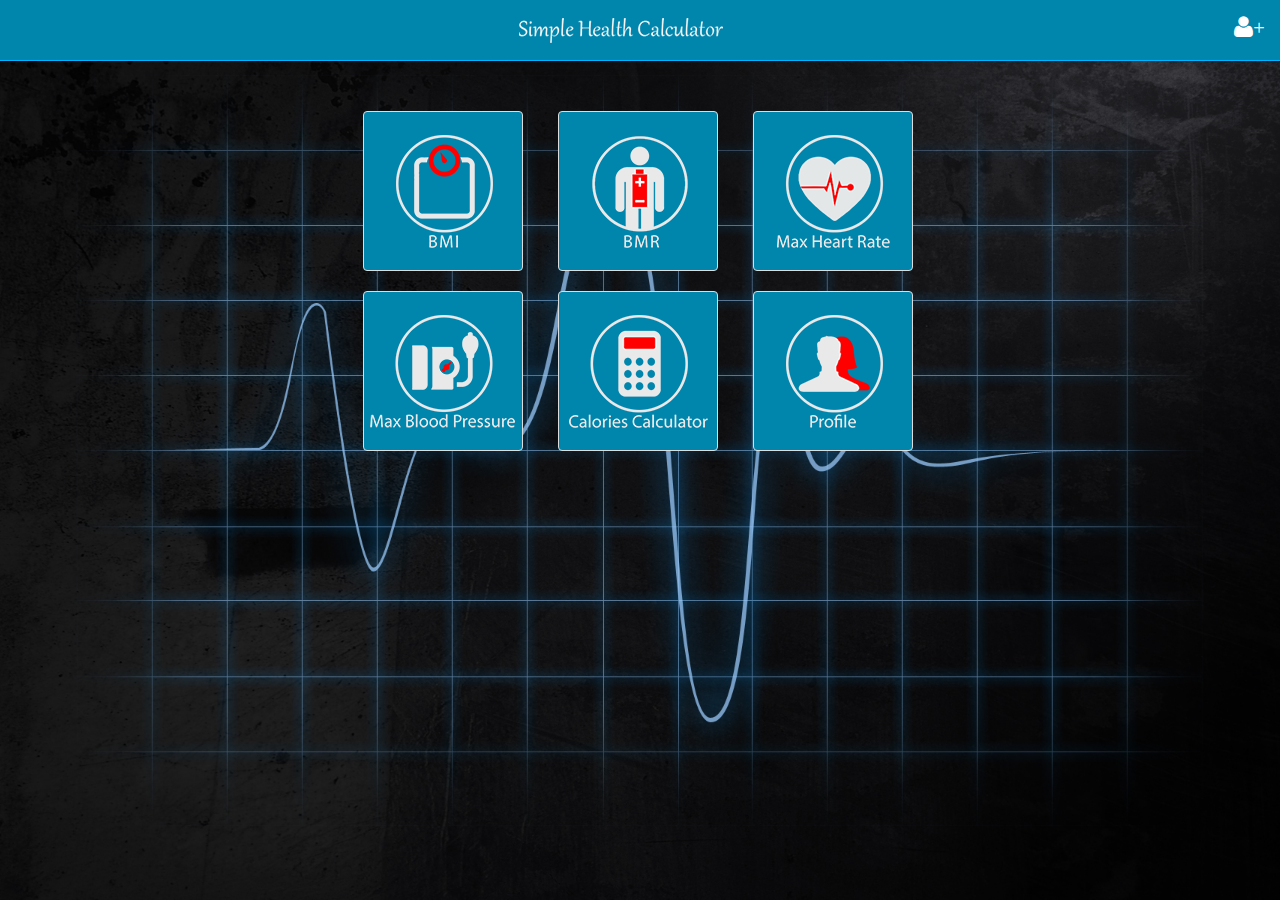
<file: index.html>
<!DOCTYPE html>
<html lang="en">
  <head>
    <meta charset="utf-8">
    <meta http-equiv="X-UA-Compatible" content="IE=edge">
    <meta name="viewport" content="width=device-width, initial-scale=1.0">
    <meta name="description" content="">
    <meta name="author" content="">
    <title>Simple Health Calculator</title>

    <!-- Bootstrap core CSS -->
    <link href="css/bootstrap.min.css" rel="stylesheet">
    <link href="css/custom.min.css" rel="stylesheet">
    <link href="font/css/font-awesome.css" rel="stylesheet">
     
    <!-- Custom styles for this template -->
    <link rel="shortcut icon" href="bootstrap/ico/favicon.ico">
  </head>
<body>
<div role="navigation" class="navbar navbar-default navbar-fixed-top">
    	<div class="navbar-header">
            <a href="#" class="navbar-brand"><img class="img-responsive" style="display:inline-block" src="img/title.png" /></a>
             <a href="profiles_list.html" class="fa fa-user fa-fw pull-right"><small>+</small></a>
    	</div>
    </div>
<div class="container" style="overflow:hidden">
	<div class="row" style="margin-top:60px">
		<div class="col-xs-12 col-sm-8 col-md-6 col-sm-offset-2 col-md-offset-3">
			<div class="row">
                <a href="bmi.html" class="col-md-4 col-sm-4 col-xs-4"><img class="btn btn-info img-responsive thumbnail" src="img/bmi.png" /></a>
                <a href="bmr.html" class="col-md-4 col-sm-4 col-xs-4"><img class="btn btn-info img-responsive thumbnail" src="img/bmr.png" /></a>
                <a href="heart_beat.html" class="col-md-4 col-sm-4 col-xs-4"><img class="btn btn-info img-responsive thumbnail" src="img/mhr.png" /></a>
      		</div>
            <div class="row">  
                <a href="bp.html" class="col-md-4 col-sm-4 col-xs-4"><img class="btn btn-info img-responsive thumbnail" src="img/mbp.png" /></a>
                <a href="calories.html" class="col-md-4 col-sm-4 col-xs-4"><img class="btn btn-info img-responsive thumbnail" src="img/cc.png" /></a>
                <a href="profiles_list.html" class="col-md-4 col-sm-4 col-xs-4"><img class="btn btn-info img-responsive thumbnail" src="img/prf.png" /></a>
            </div>
        </div>
	</div>
</div>
<script type="text/javascript" src="js/bootstrap.min.js"></script>	
  </body>
</html>
</file>
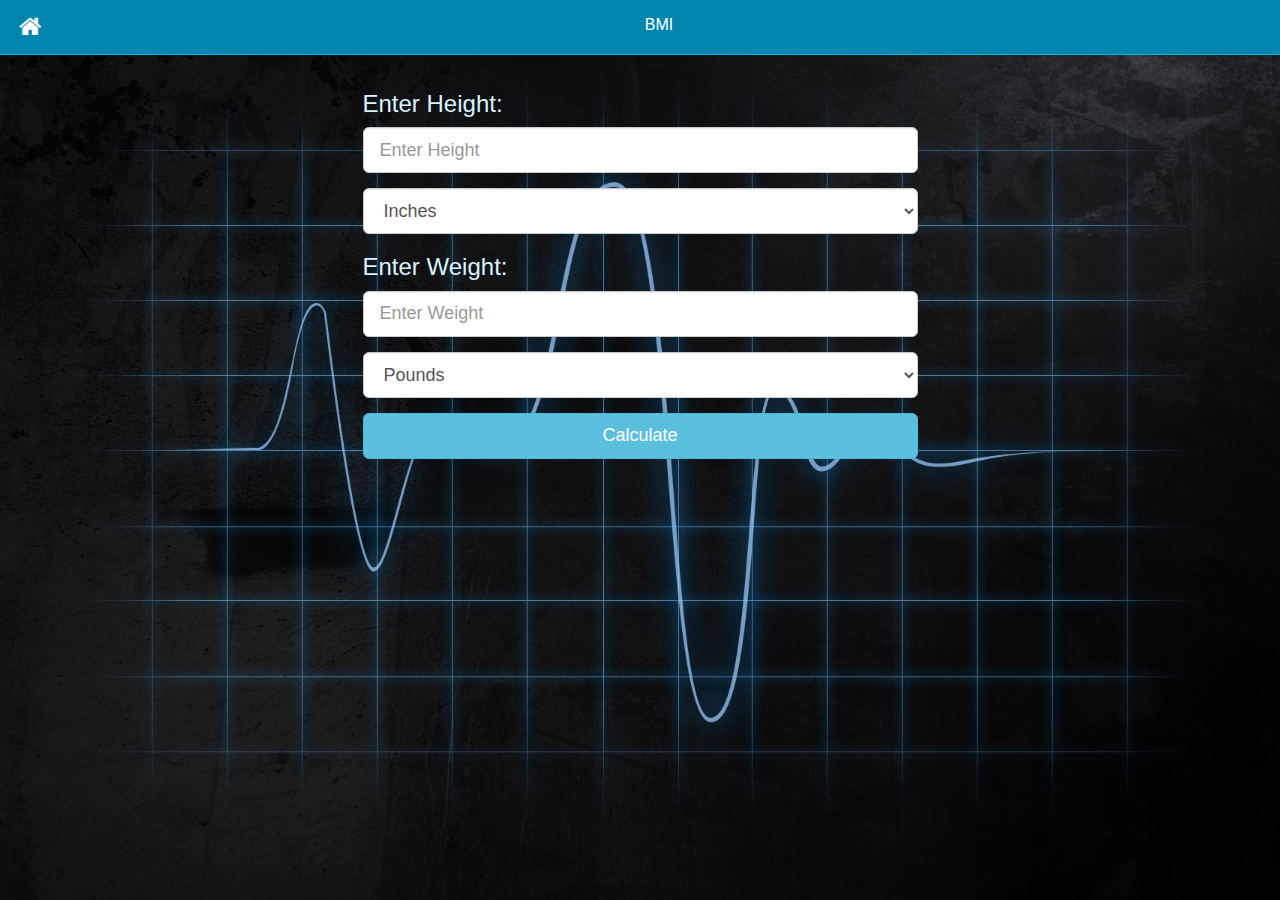
<file: bmi.html>
<!DOCTYPE html>
<html lang="en">
  <head>
    <meta charset="utf-8">
    <meta http-equiv="X-UA-Compatible" content="IE=edge">
    <meta name="viewport" content="width=device-width, initial-scale=1.0">
    <meta name="description" content="">
    <meta name="author" content="">
    <title>Simple Health Calculator</title>

    <!-- Bootstrap core CSS -->
    <link href="css/bootstrap.min.css" rel="stylesheet">
    <link href="css/custom.min.css" rel="stylesheet">
    <link href="font/css/font-awesome.css" rel="stylesheet">
     
    <!-- Custom styles for this template -->
    <link rel="shortcut icon" href="bootstrap/ico/favicon.ico">
  </head>
<body>
<div role="navigation" class="navbar navbar-default navbar-fixed-top">
      <div class="navbar-header">
           <a href="index.html" class="fa fa-home fa-fw pull-left"></a>
           <span class="navbar-brand" >BMI</span>
            <!-- <a href="index.html" class="fa fa-user fa-fw pull-right"></a>-->
    	</div>
    </div>
<div class="container" style="overflow:hidden">
<div class="row" style="margin-top:20px">
    <div class="col-xs-12 col-sm-8 col-md-6 col-sm-offset-2 col-md-offset-3">
		<form role="form">
        	<fieldset>
         	<div class="form-group">
				<h3>Enter Height:</h3>
				<input type="text" id="height" class="form-control input-lg" placeholder="Enter Height">
             </div>
            <div class="form-group">
                <select id="height_unit" class="form-control input-lg">
                    <option value="inches" selected="selected">Inches</option>
                    <option value="cm">Centimeters</option>
                </select>
            </div>
			<div class="form-group">
				<h3>Enter Weight:</h3>
				<input type="text" id="weight" class="form-control input-lg" placeholder="Enter Weight">
            </div>
			<div class="form-group">
				<select id="weight_unit" class="form-control input-lg">
					<option value="pounds" selected="select ed">Pounds</option>
					<option value="kg">Kilograms</option>
				</select>
            </div>
			<a href="#" id="submit" class="btn btn-info btn-lg btn-block" onclick="validate();">Calculate</a>
  			</fieldset>
		</form>
        	<br>
        </div>
	</div>
</div>
<script>
	function validate(){
 		if (document.getElementById('height').value == '' || document.getElementById('height').value == 0 || isNaN(document.getElementById('height').value))
 		{
 			alert('Please enter valid height');
 			document.getElementById('height').focus();
 			return false;
 		}else if (document.getElementById('weight').value == '' || document.getElementById('weight').value == 0 || isNaN(document.getElementById('weight').value))
 		{
 			alert('Please enter valid weight');
 			document.getElementById('weight').focus();
 			return false;
 		}else calc();
 	}
	function calc(){
		var height = document.getElementById('height').value;
		var weight = document.getElementById('weight').value;
		var e = document.getElementById("height_unit");
		var height_unit = e.options[e.selectedIndex].value;
		e = document.getElementById("weight_unit");
		var weight_unit = e.options[e.selectedIndex].value;
		if (height_unit == 'cm')
			height = height * 0.39;
		if (weight_unit == 'kg')
			weight = weight * 2.2;
		var bmi = (weight/(height*height))*703;
		var message;
		if (bmi<18)
			message="You are underweight";
		else if (bmi<=18.5)
			message="You are thin for your height";
		else if (bmi>=18.6 && bmi<=24.9)
			message="You are healthy weight";
		else if (bmi>=25 && bmi<=29.9)
			message="You are over weight";
		else if (bmi>=30)
			message="You are obese";
		alert(message);
	}
</script>
<script type="text/javascript" src="js/jquery.js"></script>
<script type="text/javascript" src="js/bootstrap.min.js"></script>
  </body>
</html>
</file>
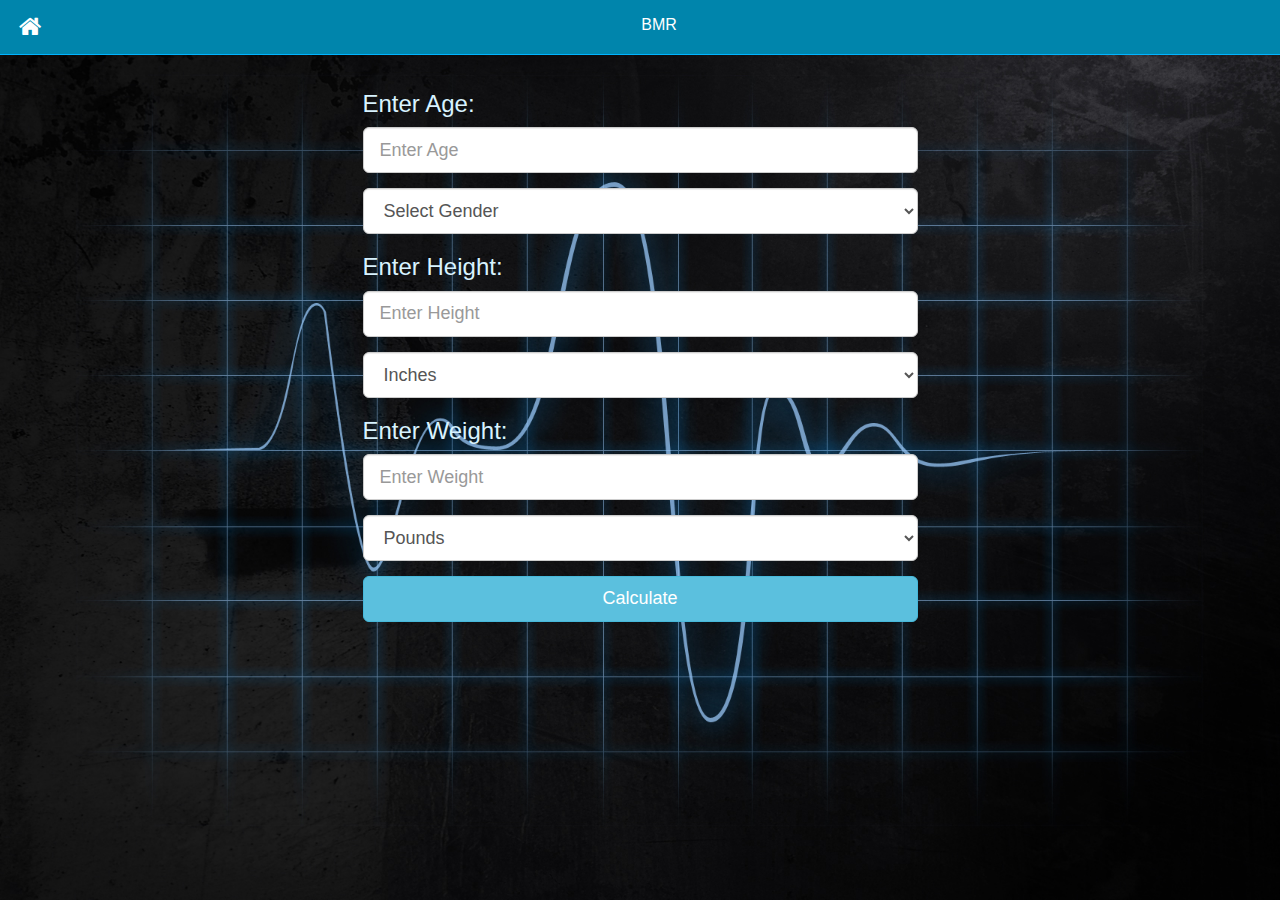
<file: bmr.html>
<!DOCTYPE html>
<html lang="en">
  <head>
    <meta charset="utf-8">
    <meta http-equiv="X-UA-Compatible" content="IE=edge">
    <meta name="viewport" content="width=device-width, initial-scale=1.0">
    <meta name="description" content="">
    <meta name="author" content="">
    <title>Simple Health Calculator</title>

    <!-- Bootstrap core CSS -->
    <link href="css/bootstrap.min.css" rel="stylesheet">
    <link href="css/custom.min.css" rel="stylesheet">
    <link href="font/css/font-awesome.css" rel="stylesheet">
     
    <!-- Custom styles for this template -->
    <link rel="shortcut icon" href="bootstrap/ico/favicon.ico">
  </head>
<body>
<div role="navigation" class="navbar navbar-default navbar-fixed-top">
      <div class="navbar-header">
           <a href="index.html" class="fa fa-home fa-fw pull-left"></a>
            <span class="navbar-brand" >BMR</span>
            <!-- <a href="index.html" class="fa fa-user fa-fw pull-right"></a>-->
    	</div>
    </div>
<div class="container" id='input-data' style="overflow:hidden">
<div class="row" style="margin-top:20px">
    <div class="col-xs-12 col-sm-8 col-md-6 col-sm-offset-2 col-md-offset-3">
		<form role="form">
        	<fieldset>
         	<div class="form-group">
				<h3>Enter Age:</h3>
				<input type="text" id="age" class="form-control input-lg" placeholder="Enter Age">
             </div>
         	<div class="form-group">
                <select id="sex_unit" class="form-control input-lg">
                    <option value="" selected="selected">Select Gender</option>
                    <option value="ml">Male</option>
                    <option value="fm">Female</option>
                </select>
             </div>
         	<div class="form-group">
				<h3>Enter Height:</h3>
				<input type="text" id="height" class="form-control input-lg" placeholder="Enter Height">
             </div>
            <div class="form-group">
                <select id="height_unit" class="form-control input-lg">
                    <option value="inches" selected="selected">Inches</option>
                    <option value="cm">Centimeters</option>
                </select>
            </div>
			<div class="form-group">
				<h3>Enter Weight:</h3>
				<input type="text" id="weight" class="form-control input-lg" placeholder="Enter Weight">
            </div>
			<div class="form-group">
				<select id="weight_unit" class="form-control input-lg">
					<option value="pounds" selected="select ed">Pounds</option>
					<option value="kg">Kilograms</option>
				</select>
            </div>
			<a href="#" id="submit" class="btn btn-info btn-lg btn-block" onclick="validate();">Calculate</a>
  			</fieldset>
		</form>
        	<br>
        </div>
	</div>
</div>
<div class="container" id='result' style="overflow:hidden">
	<div class="row" style="margin-top:20px">
		<div class="col-xs-12 col-sm-8 col-md-6 col-sm-offset-2 col-md-offset-3">
			<h3>BMR is <span id='my-bmr'></span> Calories/day</h3>
			<a href="#" id="submit" class="btn btn-info btn-lg btn-block" onclick="$('#input-data').show();$('#result').hide();">ReCalculate</a>
		</div>
	</div>
</div>
<script type="text/javascript" src="js/jquery.js"></script>
<script type="text/javascript" src="js/bootstrap.min.js"></script>
<script>
	$(document).ready(function(){
		$('#input-data').show();
		$('#result').hide();
	});
	function validate(){
		if ($('#age').val() == '' || $('#age').val() == 0 || isNaN($('#age').val()))
		{
			alert('Please enter valid age');
			$('#age').focus();
			return false;
		}
		else if ($('#sex_unit').val() == '')
		{
			alert('Please select gender');
			$('#sex_unit').focus();
			return false;
		}
		else if ($('#height').val() == '' || $('#height').val() == 0 || isNaN($('#height').val()))
		{
			alert('Please enter valid height');
			$('#height').focus();
			return false;
		}
		else if ($('#weight').val() == '' || $('#weight').val() == 0 || isNaN($('#weight').val()))
		{
			alert('Please enter valid weight');
			$('#weight').focus();
			return false;
		}else calc();
	}
	function calc(){
		var age = $('#age').val();
		var gender = $('#sex_unit').val();
		var height = $('#height').val();
		var weight = $('#weight').val();
		var h_unit = $('#height_unit').val();
		var w_unit = $('#weight_unit').val();
		if (w_unit == 'pounds')
		{
			weight = weight/2.2;
		}
		if (h_unit == 'inches')
		{
			height = height/0.39;
		}
		if (gender == 'ml'){
			var bmr = Math.floor(10 * weight + 6.25 * height - 5 * age +5);
		}
		else if (gender == 'fm'){
			var bmr = Math.floor(10 * weight + 6.25 * height - 5 * age - 161);
		}
		$('#input-data').hide();
		$('#result').show();
		$('#my-bmr').text(bmr);
	}

</script>
  </body>
</html>
</file>
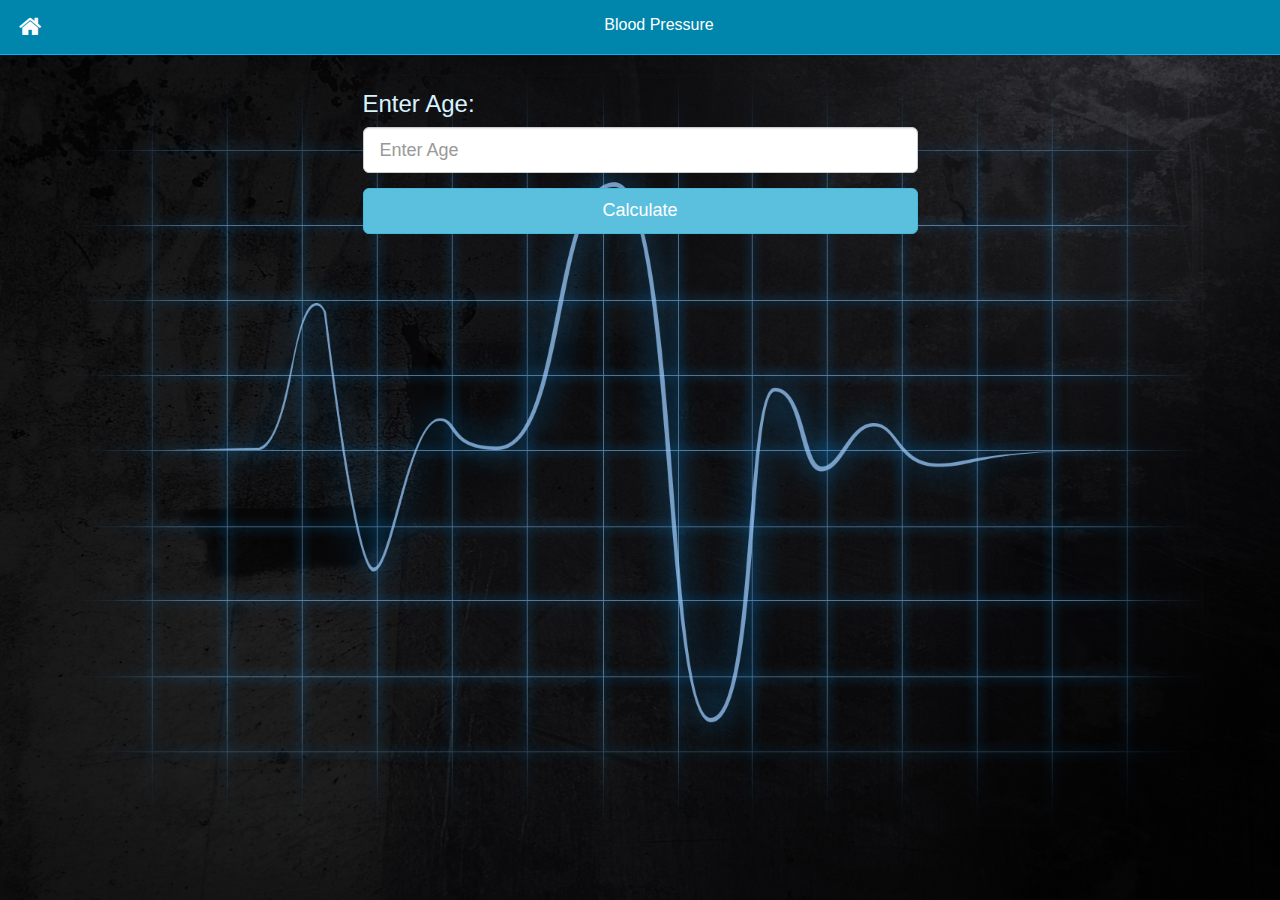
<file: bp.html>
<!DOCTYPE html>
<html lang="en">
  <head>
    <meta charset="utf-8">
    <meta http-equiv="X-UA-Compatible" content="IE=edge">
    <meta name="viewport" content="width=device-width, initial-scale=1.0">
    <meta name="description" content="">
    <meta name="author" content="">
    <title>Simple Health Calculator</title>

    <!-- Bootstrap core CSS -->
    <link href="css/bootstrap.min.css" rel="stylesheet">
    <link href="css/custom.min.css" rel="stylesheet">
    <link href="font/css/font-awesome.css" rel="stylesheet">
     
    <!-- Custom styles for this template -->
    <link rel="shortcut icon" href="bootstrap/ico/favicon.ico">
  </head>
<body>
<div role="navigation" class="navbar navbar-default navbar-fixed-top">
      <div class="navbar-header">
           <a href="index.html" class="fa fa-home fa-fw pull-left"></a>
            <span class="navbar-brand" >Blood Pressure</span>
            <!-- <a href="index.html" class="fa fa-user fa-fw pull-right"></a>-->
    	</div>
    </div>
<div class="container" style="overflow:hidden">
<div class="row" style="margin-top:20px">
    <div class="col-xs-12 col-sm-8 col-md-6 col-sm-offset-2 col-md-offset-3">
		<form role="form">
        	<fieldset>
         	<div class="form-group">
				<h3>Enter Age:</h3>
				<input type="text" id="age" class="form-control input-lg" placeholder="Enter Age">
             </div>
			<a href="#" id="submit" class="btn btn-info btn-lg btn-block" onclick="validate();">Calculate</a>
  			</fieldset>
		</form>
        	<br>
        </div>
	</div>
</div>
<script>
	function validate(){
		if (document.getElementById('age').value == '' || document.getElementById('age').value == 0 || isNaN(document.getElementById('age').value) || document.getElementById('age').value < 15 || document.getElementById('age').value > 64)
		{
			alert('Please enter age between 15 and 64');
			document.getElementById('age').focus();
			return false;
		}else calc();
	}
	function calc(){
		var age = document.getElementById('age').value;
		var bp_min,bp_avg,bp_max;
		if (age<=19)
		{
			bp_min = '105/73';
			bp_avg = '117/77';
			bp_max = '120/81';
		}
		else if (age<=24)
		{
			bp_min = '108/75';
			bp_avg = '120/79';
			bp_max = '132/83';
		}
		else if (age<=29)
		{
			bp_min = '109/76';
			bp_avg = '121/80';
			bp_max = '133/84';
		}
		else if (age<=34)
		{
			bp_min = '110/77';
			bp_avg = '122/81';
			bp_max = '134/85';
		}
		else if (age<=39)
		{
			bp_min = '111/78';
			bp_avg = '123/82';
			bp_max = '135/86';
		}
		else if (age<=44)
		{
			bp_min = '112/79';
			bp_avg = '125/83';
			bp_max = '137/87';
		}
		else if (age<=49)
		{
			bp_min = '115/80';
			bp_avg = '127/84';
			bp_max = '139/88';
		}
		else if (age<=54)
		{
			bp_min = '116/81';
			bp_avg = '129/85';
			bp_max = '142/89';
		}
		else if (age<=59)
		{
			bp_min = '118/82';
			bp_avg = '131/86';
			bp_max = '144/90';
		}
		else if (age<=64)
		{
			bp_min = '121/83';
			bp_avg = '134/87';
			bp_max = '147/91';
		}
		message="Minimum BP: "+bp_min+" mm/Hg\n\nAverage BP: "+bp_avg+" mm/Hg\n\nMaximum BP: "+bp_max+" mm/Hg";
		alert(message);
	}
</script>
<script type="text/javascript" src="js/jquery.js"></script>
<script type="text/javascript" src="js/bootstrap.min.js"></script>
  </body>
</html>
</file>
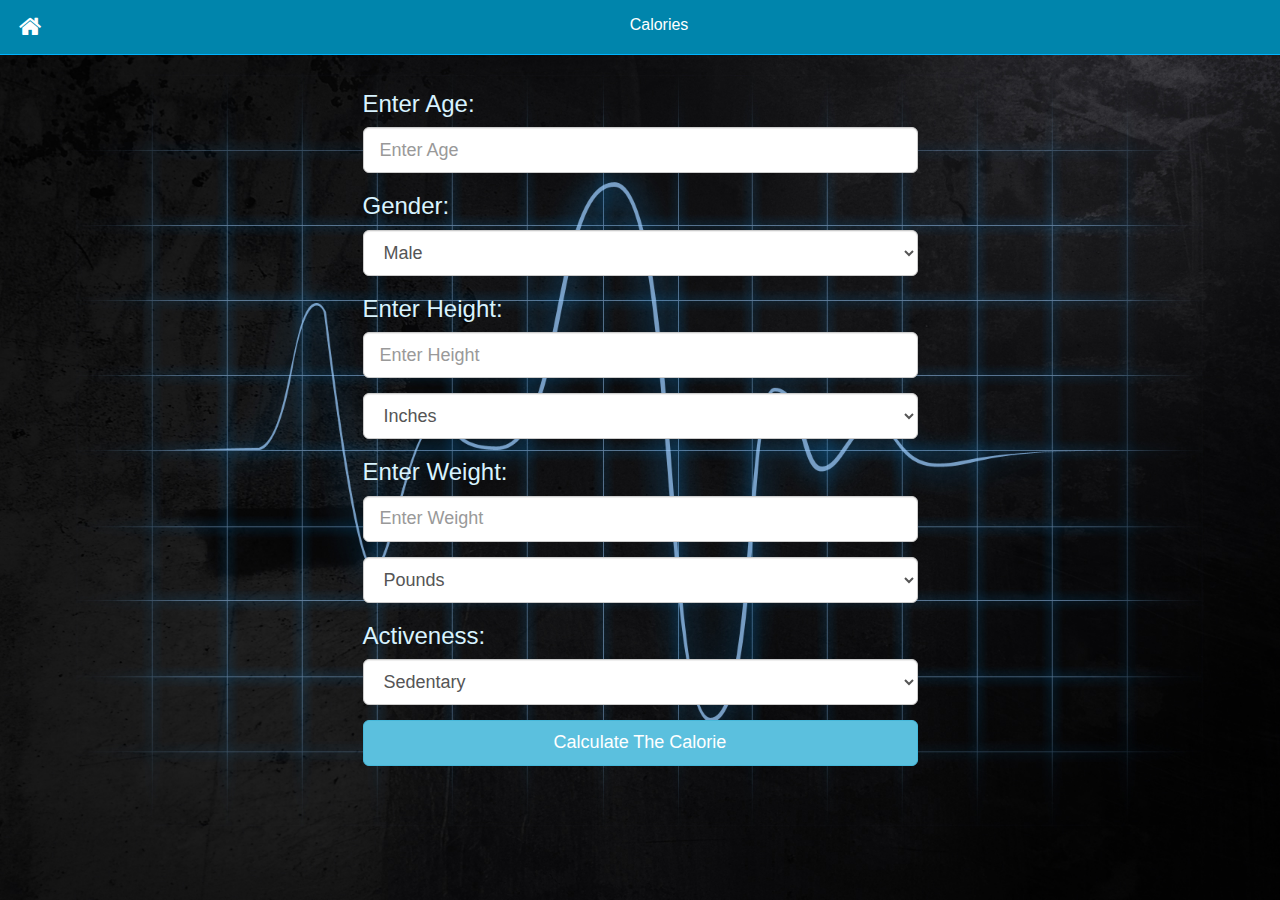
<file: calories.html>
<!DOCTYPE html>
<html lang="en">
  <head>
    <meta charset="utf-8">
    <meta http-equiv="X-UA-Compatible" content="IE=edge">
    <meta name="viewport" content="width=device-width, initial-scale=1.0">
    <meta name="description" content="">
    <meta name="author" content="">
    <title>Simple Health Calculator</title>

    <!-- Bootstrap core CSS -->
    <link href="css/bootstrap.min.css" rel="stylesheet">
    <link href="css/custom.min.css" rel="stylesheet">
    <link href="font/css/font-awesome.css" rel="stylesheet">
     
    <!-- Custom styles for this template -->
    <link rel="shortcut icon" href="bootstrap/ico/favicon.ico">
  </head>
<body>
<div role="navigation" class="navbar navbar-default navbar-fixed-top">
      <div class="navbar-header">
           <a href="index.html" class="fa fa-home fa-fw pull-left"></a>
            <span class="navbar-brand" > Calories </span>
            <!-- <a href="index.html" class="fa fa-user fa-fw pull-right"></a>-->
    	</div>
    </div>
<div class="container" id='input-data' style="overflow:hidden">
	<div class="row" style="margin-top:20px">
		<div class="col-xs-12 col-sm-8 col-md-6 col-sm-offset-2 col-md-offset-3">
		<form role="form" id='myform'>
        	<fieldset>
         	<div class="form-group">
				<h3>Enter Age:</h3>
				<input type="text" name="age" id="age" class="form-control input-lg" placeholder="Enter Age">
             </div>
         	<div class="form-group">
                <h3>Gender:</h3>
				<select id="gen" name='gen' class="form-control input-lg">
					<option value="ml">Male</option>
                    <option value="fm">Female</option>
                </select>
             </div>
         	<div class="form-group">
				<h3>Enter Height:</h3>
				<input type="text" id="height" class="form-control input-lg" placeholder="Enter Height">
             </div>
            <div class="form-group">
                <select id="height_unit" class="form-control input-lg">
                    <option value="inches" selected="selected">Inches</option>
                    <option value="cm">Centimeters</option>
                </select>
            </div>
			<div class="form-group">
				<h3>Enter Weight:</h3>
				<input type="text" id="weight" class="form-control input-lg" placeholder="Enter Weight">
            </div>
			<div class="form-group">
				<select id="weight_unit" class="form-control input-lg">
					<option value="pounds" selected="select ed">Pounds</option>
					<option value="kg">Kilograms</option>
				</select>
            </div>
			<div class="form-group">
				<h3>Activeness:</h3>
			    <select name="loa" id="loa" class="form-control input-lg">
				 <option value="1">Sedentary</option>
				 <option value="2">Light Active</option>
				 <option value="3">Moderately Active</option>
				 <option value="4">Very Active</option>
				 <option value="5">Extra Active</option>
				</select>
			</div>
			<div class="form-group">
				<a href="#" id="submit" class="btn btn-info btn-lg btn-block" onclick="validate();">Calculate The Calorie</a>
			</div>
			 </fieldset>
		</form>
        </div>
	</div>
</div>
<div class="container" id='result' style="overflow:hidden">
	<div class="row" style="margin-top:20px">
		<div class="col-xs-12 col-sm-8 col-md-6 col-sm-offset-2 col-md-offset-3">
		<form role="form">
        	<fieldset>
         	<div class="form-group">
				<h3>Calorie Needed:</h3>
				<input type="text" id="rc" class="form-control input-lg" readonly>
            </div>
			<div class="form-group">
				<h3>You Must Intake The Following Daily</h3>
            </div>
			<div class="form-group">
				<h3>Fat:</h3>
				<input type="text" id="rf" class="form-control input-lg" readonly>
            </div>
			<div class="form-group">
				<h3>Protein:</h3>
				<input type="text" id="rp" class="form-control input-lg" readonly>
            </div>
			<div class="form-group">
				<h3>Carbohydrate:</h3>
				<input type="text" id="rh" class="form-control input-lg" readonly>
            </div>
			<div class="form-group">
				<a href="#" id="submit" class="btn btn-info btn-lg btn-block" onclick="$('#input-data').show();$('#result').hide(); $('#myform')[0].reset();">ReCalculate</a>
            </div>
			</fieldset>
		</form>
		</div>
	</div>
</div>
<script type="text/javascript" src="js/jquery.js"></script>
<script type="text/javascript" src="js/bootstrap.min.js"></script>

<script>
	$(document).ready(function(){
		$('#input-data').show();
		$('#result').hide();
	});
	function validate(){
		if ($('#age').val() == '' || $('#age').val() == 0 || isNaN($('#age').val()))
		{
			alert('Please enter valid age');
			$('#age').focus();
			return false;
		}
		else if ($('#height').val() == '' || $('#height').val() == 0 || isNaN($('#height').val()))
		{
			alert('Please enter valid height');
			$('#height').focus();
			return false;
		}
		else if ($('#weight').val() == '' || $('#weight').val() == 0 || isNaN($('#weight').val()))
		{
			alert('Please enter valid weight');
			$('#weight').focus();
			return false;
		}else cc();
	}
function cc()
{
	var cneed;
	var fneed;
	var crneed;
	var pneed;
	var fd;
	var age=parseInt($('#age').val());
	var height = parseInt($('#height').val());
	var h_unit = $('#height_unit').val();
	var weight=parseInt($('#weight').val());
	var w_unit = $('#weight_unit').val();
	if (w_unit == 'pounds')
	{
		weight = weight/2.2;
	}
	if (h_unit == 'inches')
	{
		height = height/0.39;
	}
	var loa= $('#loa').val();
	if($("#gen").checked)
	{
		fd=(10*weight)+(6.25*height)-(5*age)+5;

	}
	else
	{
		fd=(10*weight)+(6.25*height)-(5*age)-161;
	}
	switch(loa)
	{
		case "1":
			cneed=fd*1.2;
			break;
		case "2":
			cneed=fd*1.375
			break;
		case "3":
			cneed=fd*1.53;
			break;
		case "4":
			cneed=fd*1.725;
			break;
		case "5":
			cneed=fd*1.9;
			break;

	}
	$('#input-data').hide();
	$('#result').show();

	cneed=Math.floor(cneed);
	fneed=Math.floor((cneed*0.25)/9);
	pneed=Math.floor((cneed*0.25)/4);
	crneed=Math.floor((cneed*0.25)/4);
	document.getElementById("rc").value=" "+cneed+" per day";
	document.getElementById("rf").value=" "+fneed+" grams per day";
	document.getElementById("rp").value=" "+pneed+" grams per day";
	document.getElementById("rh").value=" "+crneed+" grams per day";
}
</script>
  </body>
</html>
</file>
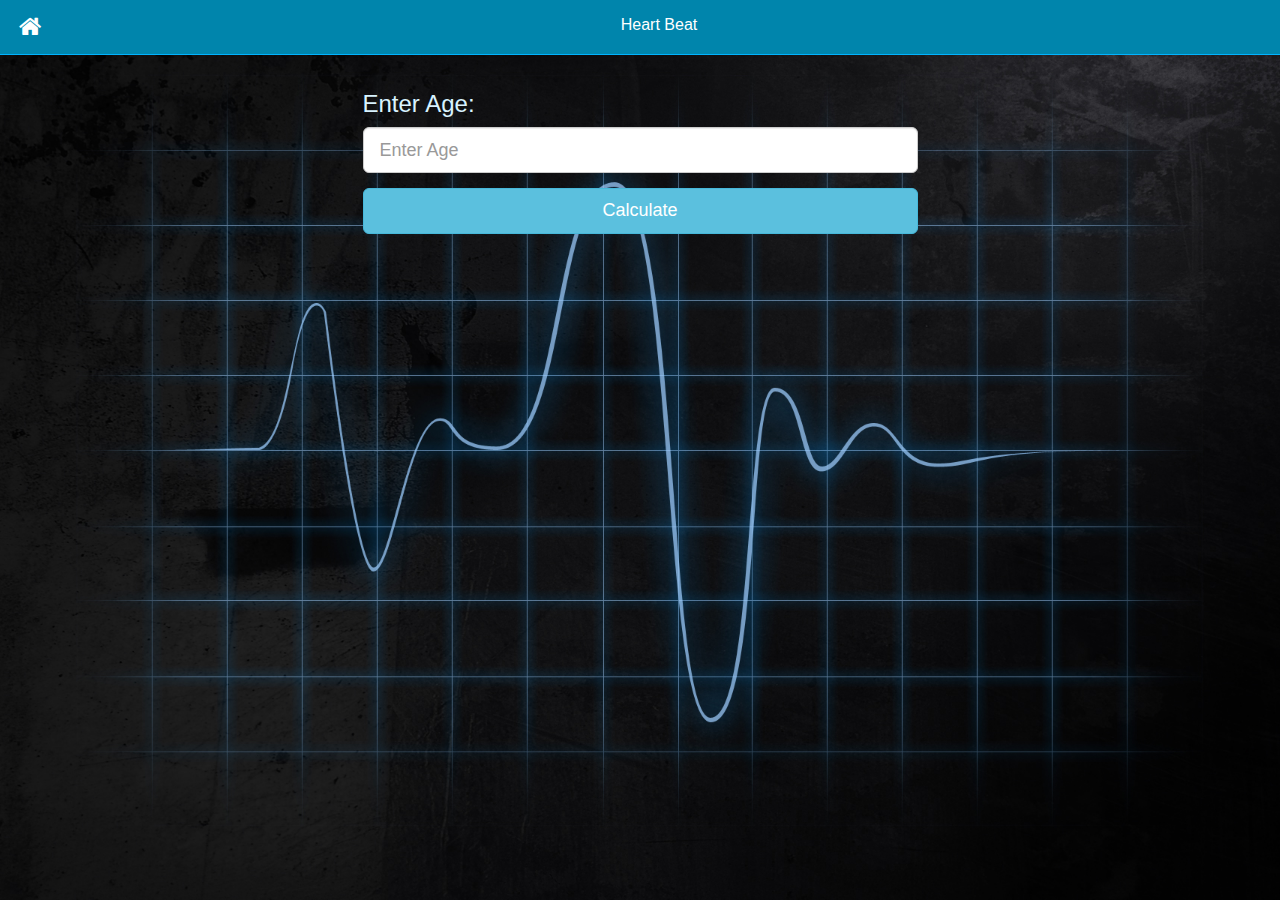
<file: heart_beat.html>
<!DOCTYPE html>
<html lang="en">
  <head>
    <meta charset="utf-8">
    <meta http-equiv="X-UA-Compatible" content="IE=edge">
    <meta name="viewport" content="width=device-width, initial-scale=1.0">
    <meta name="description" content="">
    <meta name="author" content="">
    <title>Simple Health Calculator</title>

    <!-- Bootstrap core CSS -->
    <link href="css/bootstrap.min.css" rel="stylesheet">
    <link href="css/custom.min.css" rel="stylesheet">
    <link href="font/css/font-awesome.css" rel="stylesheet">
     
    <!-- Custom styles for this template -->
    <link rel="shortcut icon" href="bootstrap/ico/favicon.ico">
  </head>
<body>
<div role="navigation" class="navbar navbar-default navbar-fixed-top">
      <div class="navbar-header">
           <a href="index.html" class="fa fa-home fa-fw pull-left"></a>
            <span class="navbar-brand" >Heart Beat</span>
            <!-- <a href="index.html" class="fa fa-user fa-fw pull-right"></a>-->
    	</div>
    </div>
<div class="container" style="overflow:hidden">
<div class="row" style="margin-top:20px">
    <div class="col-xs-12 col-sm-8 col-md-6 col-sm-offset-2 col-md-offset-3">
		<form role="form">
        	<fieldset>
         	<div class="form-group">
				<h3>Enter Age:</h3>
				<input type="text" id="age" class="form-control input-lg" placeholder="Enter Age">
             </div>
			<a href="#" id="submit" class="btn btn-info btn-lg btn-block" onclick="validate();">Calculate</a>
  			</fieldset>
		</form>
        	<br>
        </div>
	</div>
</div>
<script>
	function validate(){
		if (document.getElementById('age').value == '' || document.getElementById('age').value == 0 || isNaN(document.getElementById('age').value) || document.getElementById('age').value < 15 || document.getElementById('age').value > 64)
		{
			alert('Please enter age between 15 and 64');
			document.getElementById('age').focus();
			return false;
		}else calc();
	}
	function calc(){
		var age = document.getElementById('age').value;
		var max_rate = 207 - (0.7*age);
		if (age<=15)
			var resting_rate = '70 - 100';
		else
			var resting_rate = '60 - 100';
		message="Resting Heart Rate: "+resting_rate+" BPM\n\nMax Heart Rate: "+max_rate+" BPM";
		alert(message);
	}
</script>
<script type="text/javascript" src="js/jquery.js"></script>
<script type="text/javascript" src="js/bootstrap.min.js"></script>
  </body>
</html>
</file>
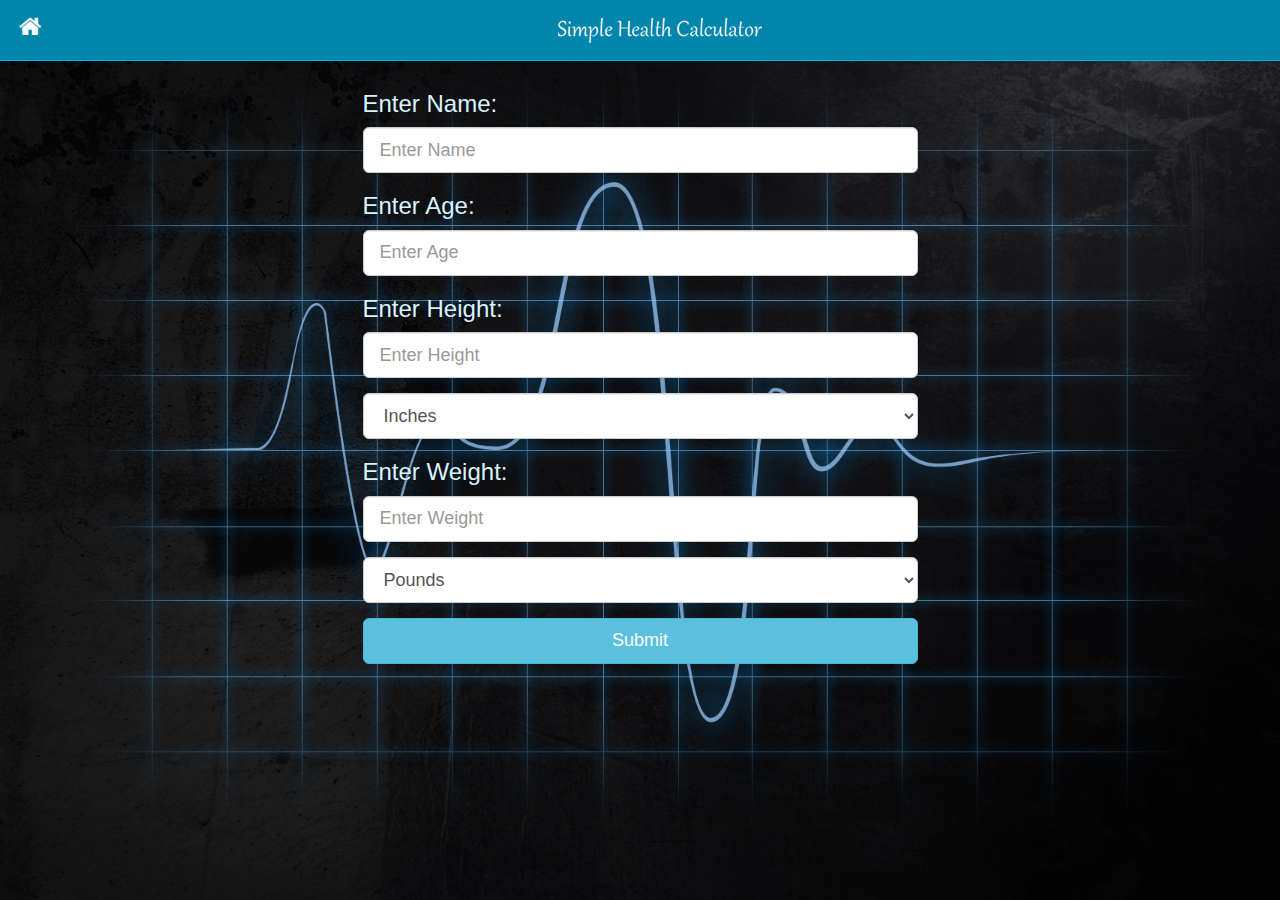
<file: profiles_add.html>
<!DOCTYPE html>
<html lang="en">
  <head>
    <meta charset="utf-8">
    <meta http-equiv="X-UA-Compatible" content="IE=edge">
    <meta name="viewport" content="width=device-width, initial-scale=1.0">
    <meta name="description" content="">
    <meta name="author" content="">
    <title>Simple Health Calculator</title>

    <!-- Bootstrap core CSS -->
    <link href="css/bootstrap.min.css" rel="stylesheet">
    <link href="css/custom.min.css" rel="stylesheet">
    <link href="font/css/font-awesome.css" rel="stylesheet">
     
    <!-- Custom styles for this template -->
    <link rel="shortcut icon" href="bootstrap/ico/favicon.ico">
  </head>
<body>
<div role="navigation" class="navbar navbar-default navbar-fixed-top">
    	<div class="navbar-header">
           <a href="index.html" class="fa fa-home fa-fw pull-left"></a>
           <a href="#" ><img class="img-responsive title" style="display:inline-block" src="img/title.png" /></a>
    	</div>
       </div>
<div class="container" style="overflow:hidden">
<div class="row" style="margin-top:20px">
    <div class="col-xs-12 col-sm-8 col-md-6 col-sm-offset-2 col-md-offset-3" id="content">
    	<form role="form">
        	<fieldset>
        	<div class="form-group">
				<h3>Enter Name:</h3>
				<input type="text" id="name" class="form-control input-lg" placeholder="Enter Name">
            </div>
         	<div class="form-group">
				<h3>Enter Age:</h3>
				<input type="text" id="age" class="form-control input-lg" placeholder="Enter Age">
            </div>
         	<div class="form-group">
				<h3>Enter Height:</h3>
				<input type="text" id="height" class="form-control input-lg" placeholder="Enter Height">
             </div>
            <div class="form-group">
                <select id="height_unit" class="form-control input-lg">
                    <option value="inches" selected="selected">Inches</option>
                    <option value="cm">Centimeters</option>
                </select>
            </div>
			<div class="form-group">
				<h3>Enter Weight:</h3>
				<input type="text" id="weight" class="form-control input-lg" placeholder="Enter Weight">
            </div>
			<div class="form-group">
				<select id="weight_unit" class="form-control input-lg">
					<option value="pounds" selected="select ed">Pounds</option>
					<option value="kg">Kilograms</option>
				</select>
            </div>
			<a href="#" id="submit" class="btn btn-info btn-lg btn-block">Submit</a>
  			</fieldset>
		</form>
	</div>
</div>
<script type="text/javascript" src="js/jquery.js"></script>
<script type="text/javascript" src="js/bootstrap.min.js"></script>
<script>
	$(document).ready(function(){
		// Prevent form submission on enter
		$(window).keydown(function(event){
		    if(event.keyCode == 13) {
		      event.preventDefault();
		      return false;
		    }
		});
		var profiles = localStorage.getItem("profiles");
		profiles = JSON.parse(profiles); 
		if(profiles == null) 
			profiles = [];
		function addRecord(rec)
		{ 
			var profile = JSON.stringify(rec); 
			profiles.push(profile); 
			localStorage.setItem("profiles", JSON.stringify(profiles)); 
			alert("Profile Created Successfully");
			window.location = 'profiles_list.html';
			return true; 
		}
		function validate(){
		if ($('#name').val() == '') {
			alert('Please enter name');
			$('#name').focus();
			return false;
		}
		else 
			if ($('#age').val() == '' || $('#age').val() == 0 || isNaN($('#age').val()) || $('#age').val() < 15 || $('#age').val() > 64) {
				alert('Please enter age between 15 and 64');
				$('#age').focus();
				return false;
			}
			else 
				if ($('#height').val() == '' || $('#height').val() == 0 || isNaN($('#height').val())) {
					alert('Please enter valid height');
					$('#height').focus();
					return false;
				}
				else 
					if ($('#weight').val() == '' || $('#weight').val() == 0 || isNaN($('#weight').val())) {
						alert('Please enter valid weight');
						$('#weight').focus();
						return false;
					}
					else {
						var height = $('#height').val();
						var weight = $('#weight').val();
						if ($('#height_unit').val() == 'cm')
							height = Math.floor(height * 0.39);
						if ($('#weight_unit').val() == 'kg')
							weight = Math.floor(weight * 2.2);
						var rec = { name : $('#name').val(), age : $('#age').val(), height : height, weight : weight }
						addRecord(rec);
					}
	}
	$('#submit').click(validate);
	});
	
</script>
  </body>
</html>
</file>
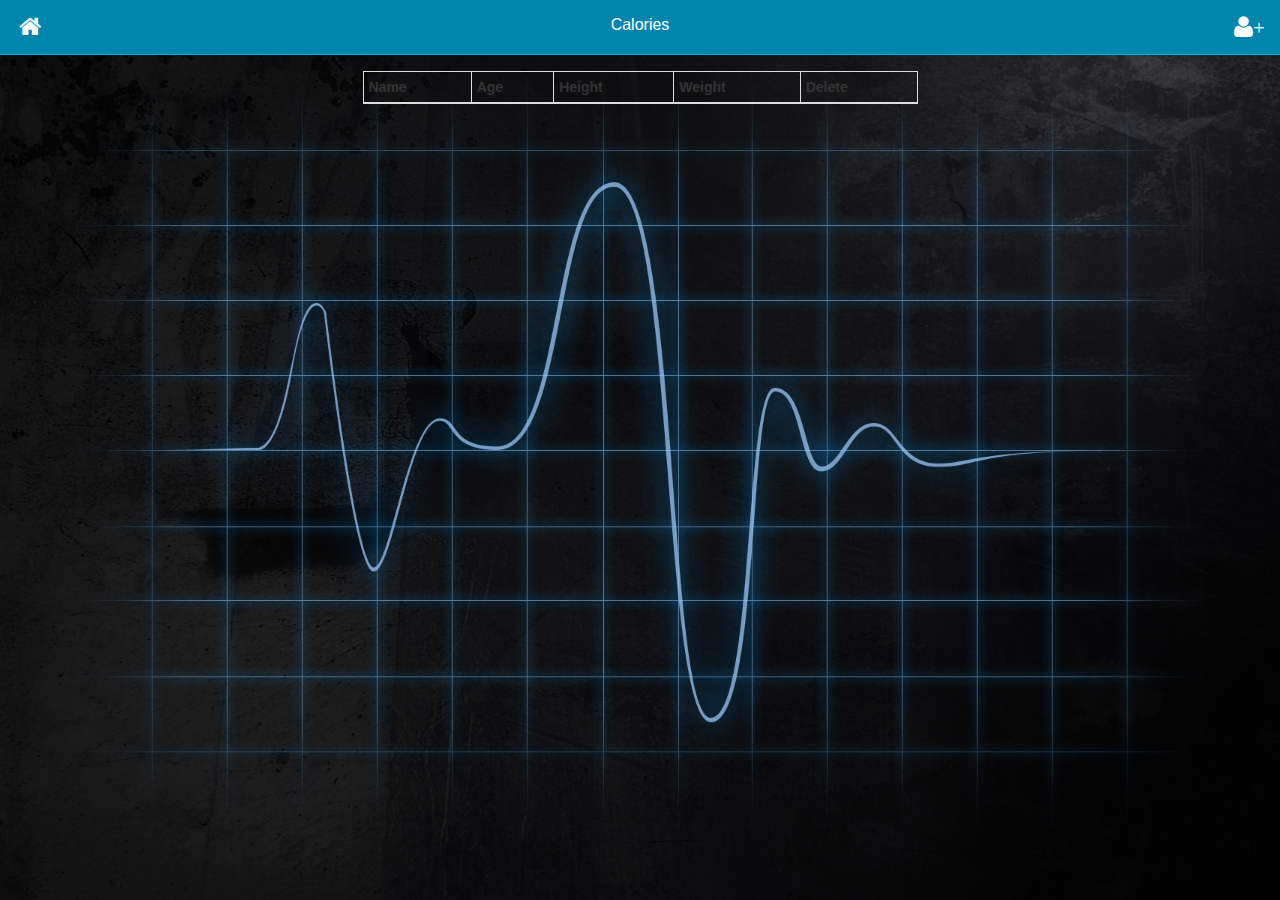
<file: profiles_list.html>
<!DOCTYPE html>
<html lang="en">
  <head>
    <meta charset="utf-8">
    <meta http-equiv="X-UA-Compatible" content="IE=edge">
    <meta name="viewport" content="width=device-width, initial-scale=1.0">
    <meta name="description" content="">
    <meta name="author" content="">
    <title>Simple Health Calculator</title>

    <!-- Bootstrap core CSS -->
    <link href="css/bootstrap.min.css" rel="stylesheet">
    <link href="css/custom.min.css" rel="stylesheet">
    <link href="font/css/font-awesome.css" rel="stylesheet">
     
    <!-- Custom styles for this template -->
    <link rel="shortcut icon" href="bootstrap/ico/favicon.ico">
  </head>
<body>
<div role="navigation" class="navbar navbar-default navbar-fixed-top">
      <div class="navbar-header">
           <a href="index.html" class="fa fa-home fa-fw pull-left"></a>
            <span class="navbar-brand" > Calories </span>
            <a href="profiles_add.html" class="fa fa-user fa-fw pull-right"><small>+</small></a>
    	</div>
    </div>
<div class="container" style="overflow:hidden">
<div class="row" style="margin-top:20px">
    <div class="col-xs-12 col-sm-8 col-md-6 col-sm-offset-2 col-md-offset-3" id="content">
	</div>
</div>
<script type="text/javascript" src="js/jquery.js"></script>
<script type="text/javascript" src="js/bootstrap.min.js"></script>
<script>
	$(document).ready(function(){
		var profiles = localStorage.getItem("profiles");
		profiles = JSON.parse(profiles); 
		if(profiles == null) 
			profiles = [];
		$('#content').html('<div id="no-more-tables"><table class="col-md-12 table-bordered table-striped table-condensed cf"><thead class="cf"><tr><th>Name</th><th>Age</th><th>Height</th><th>Weight</th><th>Delete</th></tr></thead>');
		for (var i in profiles)
		{
			var profile = JSON.parse(profiles[i])
			$('#content').append('<div class="col-xs-3">'+profile['name']+'</div><div class="col-xs-1">'+profile['age']+'</div><div class="col-xs-3">'+profile['height']+' in</div><div class="col-xs-3">'+profile['weight']+' lbs</div><div class="col-xs-1">X</div></table>');
		}
	});
</script>
  </body>
</html>
</file>
<file: css/custom.min.css>
/*!
 * custom CSS
 * Copyright 2014 KNYSYS, LLC.
 */
body {padding-top: 51px; background:url(../img/bg.jpg)no-repeat center center fixed; -webkit-background-size: cover;  -moz-background-size: cover;  -o-background-size: cover;  background-size: cover;}
.navbar-header {  float: left; padding: 15px; text-align: center; width: 100%;}
.navbar-brand {float:none;}
.navbar-header > .navbar-brand{ color:#fff; font-size:16px}
.navbar-brand:hover{ color:#fff}
.thumbnail{background-color:#0085ac}
.navbar-default{background:#0085AC; border-bottom-color:#00b4ff}
h3{color:#d8f3ff}
a{color:#fff; text-decoration:none}
a:hover{color:#00ccff}
.fa{font-size:24px}
</file>
